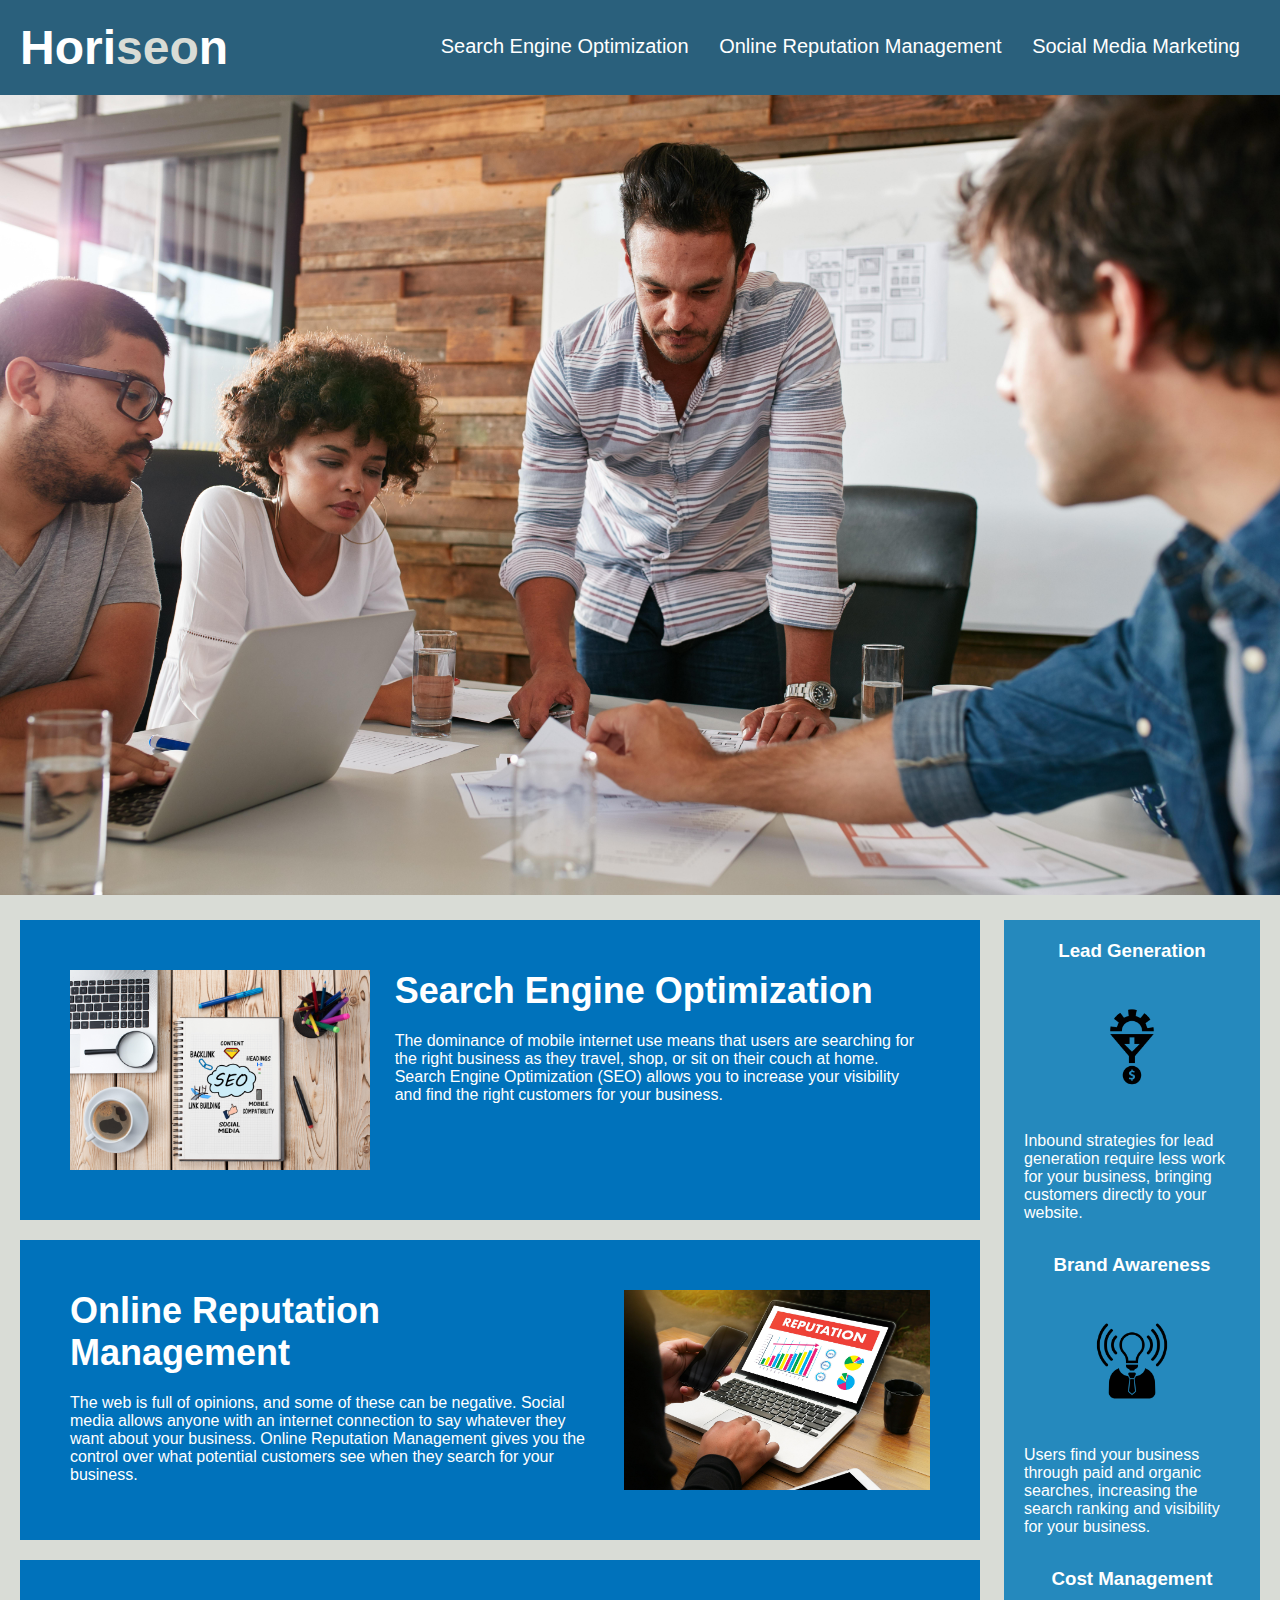
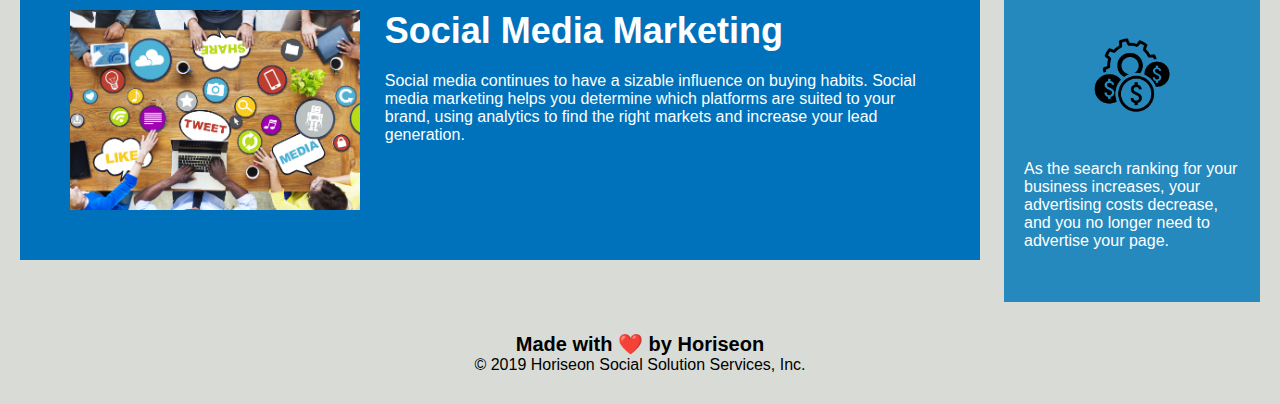
<file: index.html>
<!DOCTYPE html>
<!--Default Lenguage for the webpage-->
<html lang="en-us">

    <head>
        <!--Specify range of characters-->
        <meta charset="UTF-8" />
        <link rel="stylesheet" href="./assets/css/style.css">
        
        <!--Name of the webpage--> 
        <title>Horiseon</title>
    </head>

    <body>

        <!--navigation-->
        <header>
            <h1>Hori<span class="seo">seo</span>n</h1>
            <nav>
                <!-- Unordered list elemet -->
                <ul>
                    <!-- List item element -->
                    <li>
                        <!-- Anchor element -->
                        <a href="#search-engine-optimization">Search Engine Optimization</a>
                    </li>
                    <li>
                        <a href="#online-reputation-management">Online Reputation Management</a>
                    </li>
                    <li>
                    <a href="#social-media-marketing">Social Media Marketing</a>
                    </li>
                </ul>
            </nav>
        </header>

        <!--hero/jumbotron-->
        <section class="hero"></section>
        
        <!-- Content -->
        <section class="content">

            <!--"search engine optimization" -->
            <article id="search-engine-optimization" class="article-description">
                <!--In the command alt there is the description of the image-->
                <img src="./assets/images/search-engine-optimization.jpg" class="float-left" alt="A wooden table with an open laptop that has a magnifying glass. 
                Next to the laptop is a notebook, several different colored markers inside and outside a container, and a cup of coffee. The notebook says SEO, 
                backlink, content, headlines, line building, mobile compatibility and social media" />
                <h2>Search Engine Optimization</h2>
                <p>
                    The dominance of mobile internet use means that users are searching for the right business as they travel, shop, or sit on their couch at home. Search Engine Optimization (SEO) allows you to increase your visibility and find the right customers for your business.
                </p>
            </article>
            
            <!--"online reputation managment" -->
            <article id="online-reputation-management" class="article-description">
                <!--In the command alt there is the description of the image-->
                <img src="./assets/images/online-reputation-management.jpg" class="float-right" alt="The hands of a person holding a smartphone while watching a 
                presentation on their laptop that says Reputation." />
                <h2>Online Reputation Management</h2>
                <p>
                    The web is full of opinions, and some of these can be negative. Social media allows anyone with an internet connection to say whatever they want about your business. Online Reputation Management gives you the control over what potential customers see when they search for your business.
                </p>
            </article>
            
            <!--"social media marketing" -->
            <article id="social-media-marketing" class="article-description">
                <!--In the command alt there is the description of the image-->
                <img src="./assets/images/social-media-marketing.jpg" class="float-left" alt="Many people gathered at a table. On the table are ipads, laptops, 
                coffee cups and various images that describe action buttons within the different social networks." />
                <h2>Social Media Marketing</h2>
                <p>
                    Social media continues to have a sizable influence on buying habits. Social media marketing helps you determine which platforms are suited to your brand, using analytics to find the right markets and increase your lead generation.
                </p>
            </article>
        </section>

        <!--benefits-->
        <Section class="benefits">

            <!--"lead generation" section-->
            <div class="benefit-settings">
                <h3>Lead Generation</h3>
                <!-- This image is decorative but it is necessary to set alt with empty comments so the screen reader ignore it -->
                <img src="./assets/images/lead-generation.png" alt="" />
                <p>
                    Inbound strategies for lead generation require less work for your business, bringing customers directly to your website.
                </p>
            </div>

            <!--brand awareness" section-->
            <div class="benefit-settings">
                <h3>Brand Awareness</h3>
                <!-- This image is decorative but it is necessary to set alt with empty comments so the screen reader ignore it -->
                <img src="./assets/images/brand-awareness.png" alt="" />
                <p>
                    Users find your business through paid and organic searches, increasing the search ranking and visibility for your business.
                </p>
            </div>
            
            <!--cost management" section-->
            <div class="benefit-settings">
                <h3>Cost Management</h3>
                <!-- This image is decorative but it is necessary to set alt with empty comments so the screen reader ignore it -->
                <img src="./assets/images/cost-management.png" alt="" />
                <p>
                    As the search ranking for your business increases, your advertising costs decrease, and you no longer need to advertise your page.
                </p>
            </div>
        </section>

        <!--footer-->
        <footer>
            <h2>Made with ❤️️ by Horiseon</h2>
            <p>
                &copy; 2019 Horiseon Social Solution Services, Inc.
            </p>
        </footer>
    </body>

</html>
</file>
<file: assets/css/style.css>
/* Removing default browser-enforced styles*/
* {
    box-sizing: border-box;
    padding: 0;
    margin: 0;
}

/* Styling for Body section */
body {
    background-color: #d9dcd6;
}

/* Start of header styling */
header {
    padding: 20px;
    font-family: 'Trebuchet MS', 'Lucida Sans Unicode', 'Lucida Grande', 'Lucida Sans', Arial, sans-serif;
    background-color: #2a607c;
    color: #ffffff;
}

header h1 {
    display: inline-block;
    font-size: 48px;
}

header h1 .seo {
    color: #d9dcd6;
}

header nav {
    padding-top: 15px;
    margin-right: 20px;
    float: right;
    font-family: 'Gill Sans', 'Gill Sans MT', Calibri, 'Trebuchet MS', sans-serif;
    font-size: 20px;
}

header nav ul {
    list-style-type: none;
}

header nav ul li {
    display: inline-block;
    margin-left: 25px;
}

/* End of header styling */

/* Start of Styling for every "a" and "p" element in the webpage */
a {
    color: #ffffff;
    text-decoration: none;
}

p {
    font-size: 16px;
}
/* End of Styling for every "a" and "p" element in the webpage */

/* Hero Style Start*/
.hero {
    height: 800px;
    width: 100%;
    margin-bottom: 25px;
    background-image: url("../images/digital-marketing-meeting.jpg");
    background-size: cover;
    background-position: center;
}
/* Hero Style End*/

.float-left {
    float: left;
    margin-right: 25px;
}

.float-right {
    float: right;
    margin-left: 25px;
}

.content {
    width: 75%;
    display: inline-block;
    margin-left: 20px;
}

/*Benefit style start*/
.benefits {
    margin-right: 20px;
    padding: 20px;
    clear: both;
    float: right;
    width: 20%;
    height: 100%;
    font-family: 'Gill Sans', 'Gill Sans MT', Calibri, 'Trebuchet MS', sans-serif;
    background-color: #2589bd;
}

.benefit-settings {
    margin-bottom: 32px;
    color: #ffffff;
}

.benefit-settings h3 {
    margin-bottom: 10px;
    text-align: center;
}

.benefit-settings img {
    display: block;
    margin: 10px auto;
    max-width: 150px;
}
/*Benefit style end*/

/*Article Style start*/
.article-description {
    margin-bottom: 20px;
    padding: 50px;
    height: 300px;
    font-family: 'Gill Sans', 'Gill Sans MT', Calibri, 'Trebuchet MS', sans-serif;
    background-color: #0072bb;
    color: #ffffff;
}

.article-description img {
    max-height: 200px;
}

.article-description h2 {
    margin-bottom: 20px;
    font-size: 36px;
}
/*Article Style End*/

/* Start of footer styling */
footer {
    padding: 30px;
    clear: both;
    font-family: 'Trebuchet MS', 'Lucida Sans Unicode', 'Lucida Grande', 'Lucida Sans', Arial, sans-serif;
    text-align: center;
}

footer h2 {
    font-size: 20px;
}
/* End of footer styling */
</file>
